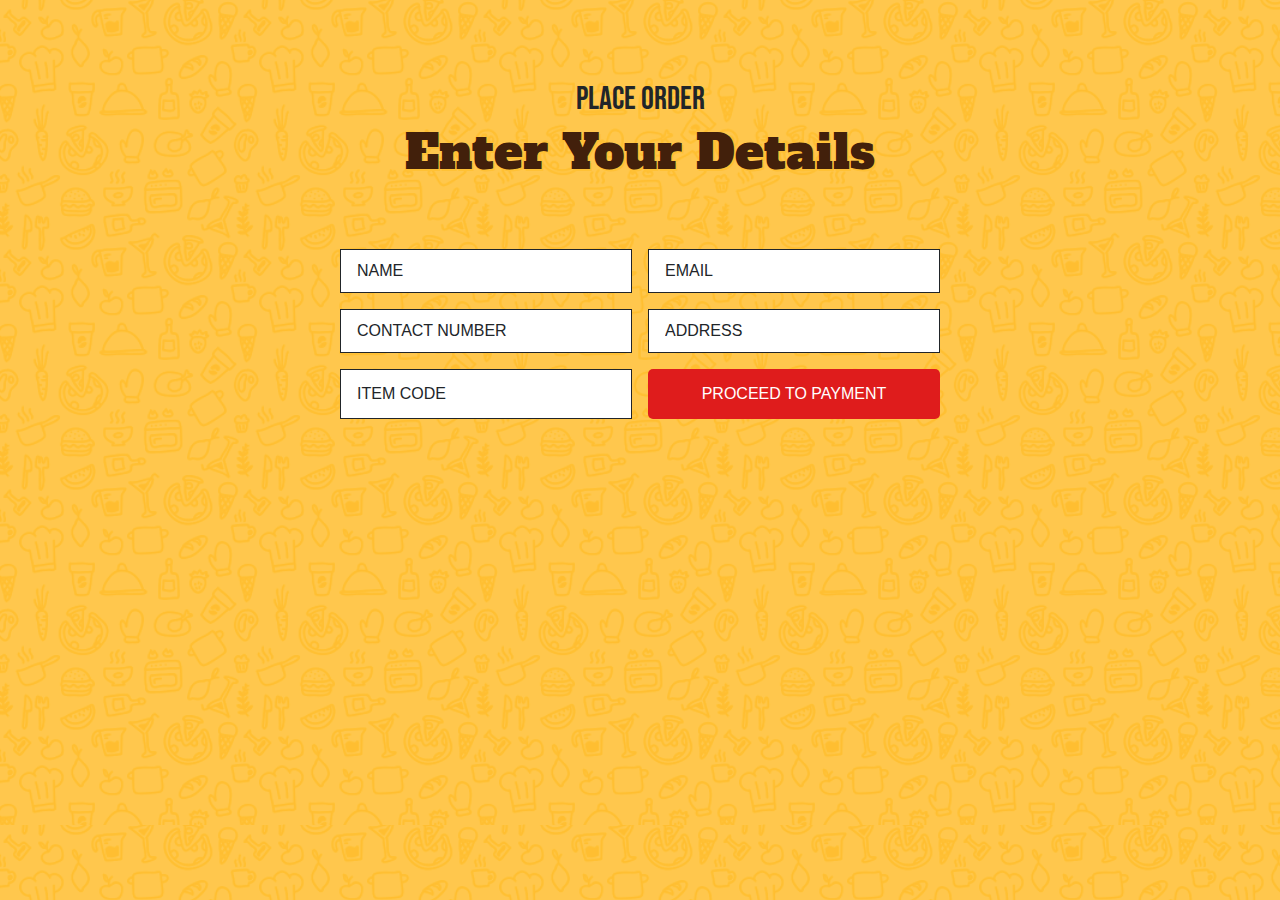
<file: checkout.html>
<!DOCTYPE html>
<html lang="en">
<head>
    <meta charset="UTF-8">
    <meta name="viewport" content="width=device-width, initial-scale=1.0">
    <title>ORDER</title>
    <link rel="stylesheet" href="styles.css" />
    <link rel="icon" href="assets/favicon.png" type="image/x-icon">
</head>
<body style="background-image: url(assets/header-bg.png);">
    <div class="section__container reservation__container">
        <h3>Place Order</h3>
        <h2 class="section__header">Enter Your Details</h2>
        <form action="/">
          <input type="text" placeholder="NAME"/>
          <input type="email" placeholder="EMAIL" />
          <input type="text" placeholder="CONTACT NUMBER" />
          <input type="text" placeholder="ADDRESS" />
          <input type="text" placeholder="ITEM CODE" />
          <button class="btn" type="submit">PROCEED TO PAYMENT</button>
        </form>
    </section>
</body>
</html>
</file>
<file: styles.css>
@import url("https://fonts.googleapis.com/css2?family=Alfa+Slab+One&family=Bebas+Neue&family=Montserrat:ital,wght@0,100..900;1,100..900&display=swap");

:root {
  --primary-color: #42200b;
  --secondary-color: #ffc135;
  --tertiary-color: #df1c1c;
  --text-dark: #212529;
  --white: #ffffff;
  --max-width: 1200px;
  --header-font-1: "Alfa Slab One", serif;
  --header-font-2: "Bebas Neue", sans-serif;
}

* {
  padding: 0;
  margin: 0;
  box-sizing: border-box;
}

.section__container {
  max-width: var(--max-width);
  margin: auto;
  padding: 5rem 1rem;
}

.section__header {
  font-size: 3rem;
  font-weight: 500;
  font-family: var(--header-font-1);
  color: var(--primary-color);
  text-align: center;
  text-shadow: 2px 2px var(--secondary-color);
}

.section__description {
  font-weight: 500;
  color: var(--text-dark);
  line-height: 1.75rem;
}

.btn {
  padding: 1rem 1.5rem;
  outline: none;
  border: none;
  font-size: 1rem;
  color: var(--white);
  background-color: var(--tertiary-color);
  transition: 0.6s;
  cursor: pointer;
  border-radius: 5px;
}

.btn:hover {
  background-color: var(--primary-color);
}

img {
  display: flex;
  width: 100%;
}

a {
  text-decoration: none;
  transition: 0.3s;
}

html,
body {
  scroll-behavior: smooth;
}

body {
  font-family: "Montserrat", sans-serif;
}

.header {
  background-image: url("assets/background-1.avif");
  background-position: center center;
  background-size: cover;
  background-repeat: no-repeat;
}

nav {
  position: fixed;
  width: 100%;
  max-width: var(--max-width);
  margin-inline: auto;
  z-index: 9;
}

.nav__header {
  padding: 1rem;
  display: flex;
  align-items: center;
  justify-content: space-between;
  background-color: var(--primary-color);
}

.nav__logo img {
  max-width: 150px;
}

.nav__menu__btn {
  font-size: 1.5rem;
  color: var(--white);
  cursor: pointer;
}

.nav__links {
  position: absolute;
  top: 60px;
  left: 0;
  width: 100%;
  padding: 2rem;
  list-style: none;
  display: flex;
  align-items: center;
  justify-content: center;
  flex-direction: column;
  gap: 2rem;
  background-color: var(--primary-color);
  transition: 0.5s;
  transform: translateY(-100%);
}

.nav__links a {
  font-weight: 600;
  white-space: nowrap;
  color: var(--white);
  transition: 0.3s;
}

.nav__links a:hover {
  color: var(--secondary-color);
}

.header__container {
  display: grid;
  gap: 2rem;
  overflow: hidden;
}

.header__image img {
  max-width: 600px;
  margin-inline: auto;
}

.header__content h2 {
  max-width: 400px;
  margin-inline: auto;
  margin-bottom: 2rem;
  padding: 1rem 2rem;
  font-size: 1.75rem;
  font-weight: 400;
  font-family: var(--header-font-2);
  color: var(--primary-color);
  border: 2px dashed var(--primary-color);
  text-align: center;
}

.header__content h1 {
  font-size: 4.5rem;
  font-weight: 500;
  font-family: var(--header-font-1);
  color: var(--primary-color);
  line-height: 3.5rem;
  text-align: center;
  text-shadow: 2px 2px var(--white);
}

.header__content h1 span {
  font-size: 3rem;
}

.banner__container {
  display: grid;
  gap: 1rem;
  grid-auto-rows: 200px;
}

.banner__card {
  padding: 1rem;
  background-position: center center;
  background-size: cover;
  background-repeat: no-repeat;
  border-radius: 1rem;
}

.banner__card:nth-child(1) {
  background-image: url("assets/banner-1.avif");
}

.banner__card:nth-child(2) {
  background-image: url("assets/banner-2.png");
}

.banner__card:nth-child(3) {
  background-image: url("assets/banner-3.png");
}

.banner__card p {
  margin-bottom: 0.5rem;
  font-size: 1.5rem;
  font-weight: 500;
  color: var(--white);
}

.banner__card h4 {
  font-size: 2rem;
  font-weight: 600;
  color: var(--white);
}

.order__container h3 {
  max-width: fit-content;
  margin-inline: auto;
  margin-bottom: 1rem;
  padding: 0.5rem 2rem;
  font-size: 1.5rem;
  font-weight: 400;
  font-family: var(--header-font-2);
  color: var(--primary-color);
  background-color: var(--secondary-color);
}

.order__container .section__header {
  margin-bottom: 1rem;
}

.order__container .section__description {
  margin-bottom: 2rem;
  text-align: center;
}

.order__grid {
  display: grid;
  gap: 2rem 1rem;
}

.order__card {
  padding: 2rem 1rem;
  border-radius: 1rem;
  text-align: center;
  transition: 0.3s;
}

.order__card:hover {
  box-shadow: 5px 5px 30px rgba(0, 0, 0, 0.1);
}

.order__card img {
  max-width: 250px;
  margin-inline: auto;
  margin-bottom: 2rem;
  filter: drop-shadow(10px 10px 30px rgba(0, 0, 0, 0.3));
}

.order__card h4 {
  margin-bottom: 1rem;
  font-size: 1.5rem;
  font-weight: 600;
  color: var(--text-dark);
}

.order__card p {
  margin-bottom: 2rem;
  font-weight: 500;
  color: var(--text-dark);
  line-height: 1.75rem;
}

#orderBtn{
  font-weight: 600;
  transition: 0.3s;
  margin-left: 680px;
}

#orderBtn a{
  color: white;
}

.event__content {
  display: grid;
  gap: 2rem;
  padding: 1rem;
  box-shadow: 5px 5px 20px rgba(0, 0, 0, 0.1);
}

.event__details {
  text-align: center;
}

.event__details h3 {
  font-size: 2rem;
  font-weight: 500;
  font-family: var(--header-font-2);
  color: var(--text-dark);
}

.event__details .section__header {
  margin-bottom: 1rem;
}

.reservation {
  position: relative;
}

.reservation__container h3 {
  font-size: 2rem;
  font-weight: 500;
  font-family: var(--header-font-2);
  color: var(--text-dark);
  text-align: center;
}

.reservation__container form {
  max-width: 400px;
  margin-inline: auto;
  margin-top: 4rem;
  display: grid;
  gap: 1rem;
}

.reservation__container input {
  padding: 0.75rem 1rem;
  outline: none;
  border: 1px solid var(--text-dark);
  font-size: 1rem;
  color: var(--text-dark);
}

.reservation__container input::placeholder {
  color: var(--text-dark);
}

.reservation img {
  display: none;
}

.footer {
  background-image: url("assets/footer-bg.png");
  background-position: center center;
  background-size: cover;
  background-repeat: no-repeat;
}

.footer__logo img {
  max-width: 250px;
}

.footer__content {
  margin-top: 2rem;
  display: grid;
  gap: 2rem;
}

.footer__content p {
  font-weight: 5500;
  color: var(--white);
  line-height: 1.75rem;
}

.footer__links {
  list-style: none;
  display: grid;
  gap: 1rem;
}

.footer__links li {
  display: flex;
  align-items: center;
  gap: 1rem;
  font-weight: 500;
  color: var(--white);
}

.footer__links li span {
  font-size: 1.25rem;
}

.footer__bar {
  padding: 1rem;
  font-size: 0.9rem;
  color: var(--white);
  text-align: center;
}

@media (width > 540px) {
  .banner__container {
    grid-template-columns: repeat(2, 1fr);
  }
}

@media (width > 768px) {
  nav {
    position: static;
    padding: 2rem 1rem;
    display: flex;
    align-items: center;
    justify-content: space-between;
    gap: 1rem;
  }

  .nav__header {
    padding: 0;
    background-color: transparent;
  }

  .nav__logo img {
    max-width: 250px;
  }
  
  .nav__links {
    position: static;
    padding: 0;
    flex-direction: row;
    justify-content: flex-end;
    background-color: transparent;
    transform: none;
  }

  .nav__links a {
    color: var(--primary-color);
  }

  .nav__links a:hover {
    color: var(--tertiary-color);
  }

  .header__image {
    grid-area: 1/3/1/3;
  }

  .banner__card {
    padding: 1.5rem;
  }

  .banner__card:nth-child(1) {
    grid-area: 1/1/3/1;
  }

  .order__grid {
    grid-template-columns: repeat(3, 1fr);
  }

  .event__content {
    grid-template-columns: repeat(2, 1fr);
    align-items: center;
  }

  .event__image {
    grid-area: 1/2/2/3;
  }

  .event__details,
  .event__details .section__header {
    text-align: left;
  }

  .reservation__container form {
    max-width: 600px;
    grid-template-columns: repeat(2, 1fr);
  }

  .reservation img {
    display: flex;
    position: absolute;
    z-index: -1;
  }

  .reservation__bg-1 {
    left: 0;
    top: 0;
    width: clamp(100px, 25vw, 350px);
  }

  .reservation__bg-2 {
    right: 0;
    bottom: 0;
    width: clamp(100px, 20vw, 350px);
  }

  .footer__content {
    grid-template-columns: repeat(2, 1fr);
  }

  .footer__links li {
    justify-content: flex-end;
  }
}
</file>
